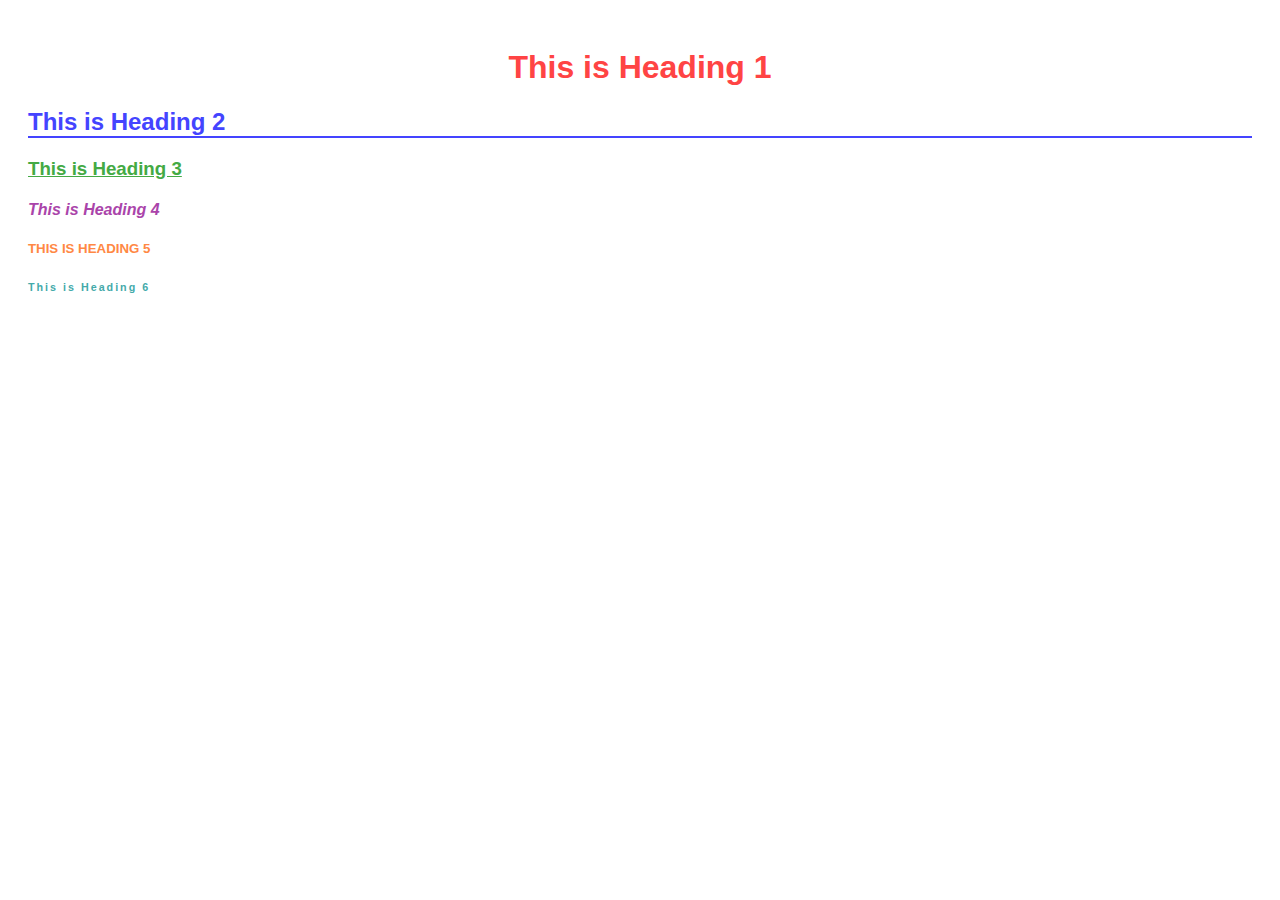
<file: index.html>
<!DOCTYPE html>
<html lang="en">
<head>
    <meta charset="UTF-8">
    <meta name="viewport" content="width=device-width, initial-scale=1.0">
    <title>Heading Examples</title>
    <style>
        body {
            font-family: Arial, sans-serif;
            padding: 20px;
        }
        h1 {
            color: #ff4444;
            text-align: center;
        }
        h2 {
            color: #4444ff;
            border-bottom: 2px solid #4444ff;
        }
        h3 {
            color: #44aa44;
            text-decoration: underline;
        }
        h4 {
            color: #aa44aa;
            font-style: italic;
        }
        h5 {
            color: #ff8844;
            text-transform: uppercase;
        }
        h6 {
            color: #44aaaa;
            letter-spacing: 2px;
        }
    </style>
</head>
<body>
    <h1>This is Heading 1</h1>
    <h2>This is Heading 2</h2>
    <h3>This is Heading 3</h3>
    <h4>This is Heading 4</h4>
    <h5>This is Heading 5</h5>
    <h6>This is Heading 6</h6>
</body>
</html>
</file>
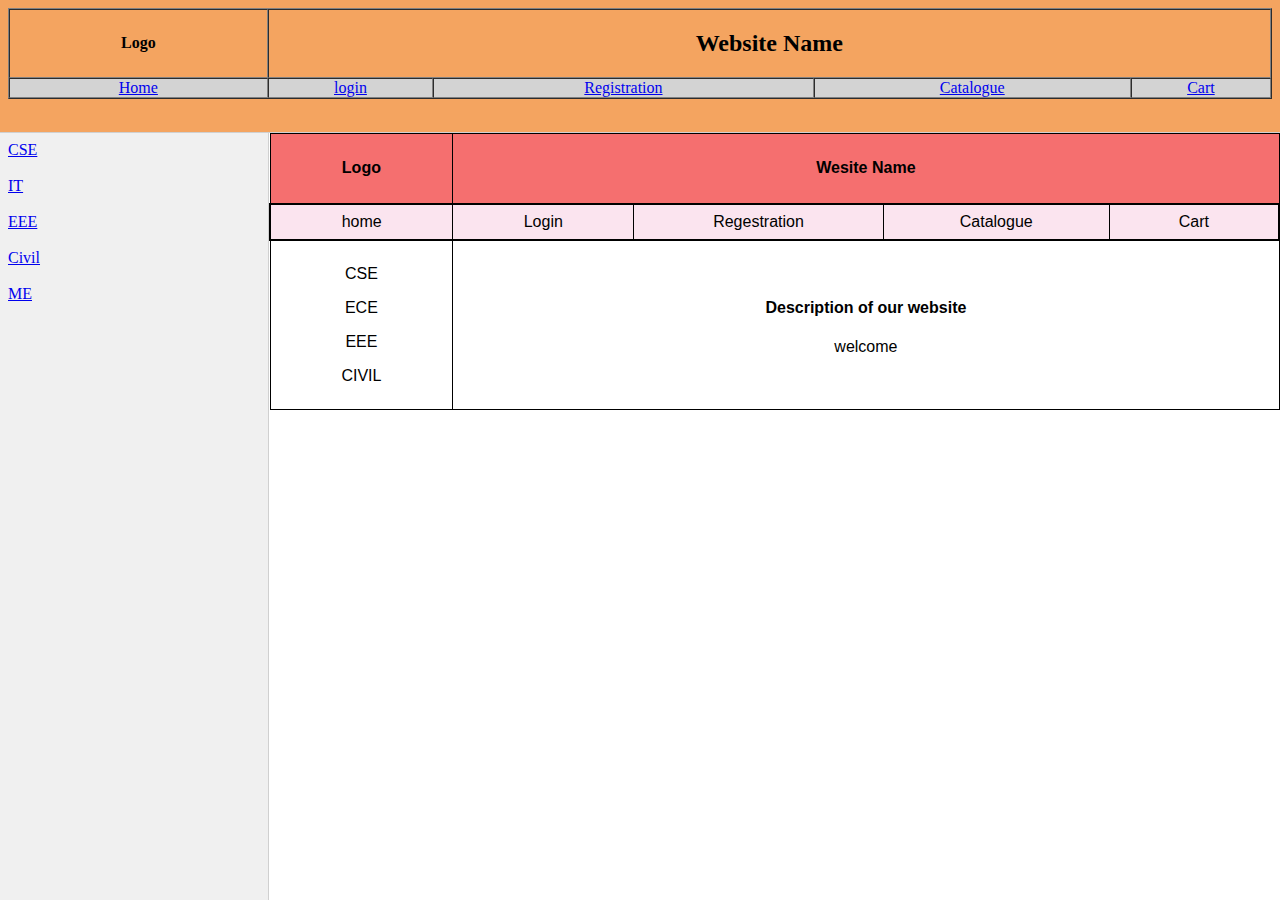
<file: portfolio/lab assignment/index.html>
<!--APURV VERMA- 2400320100266-->
<!DOCTYPE html>
<html lang="en">
<head>
    <meta charset="UTF-8">
    <meta name="viewport" content="width=device-width, initial-scale=1.0">
    <title>FSD</title>
</head>
    <frameset rows="14.7%,*" border="1">
    <frame src="top.html" name="top" scrolling="no" noresize></frame>
        <frameset cols="21%,*">
    <frame src="left.html" name="left" noresize></frame>
    <frame src="home.html" name="right" noresize></frame>
   <frame src="login.html" name="form" noresize></frame>
        </frameset>
        </frameset>
    </head>
</html>
</file>
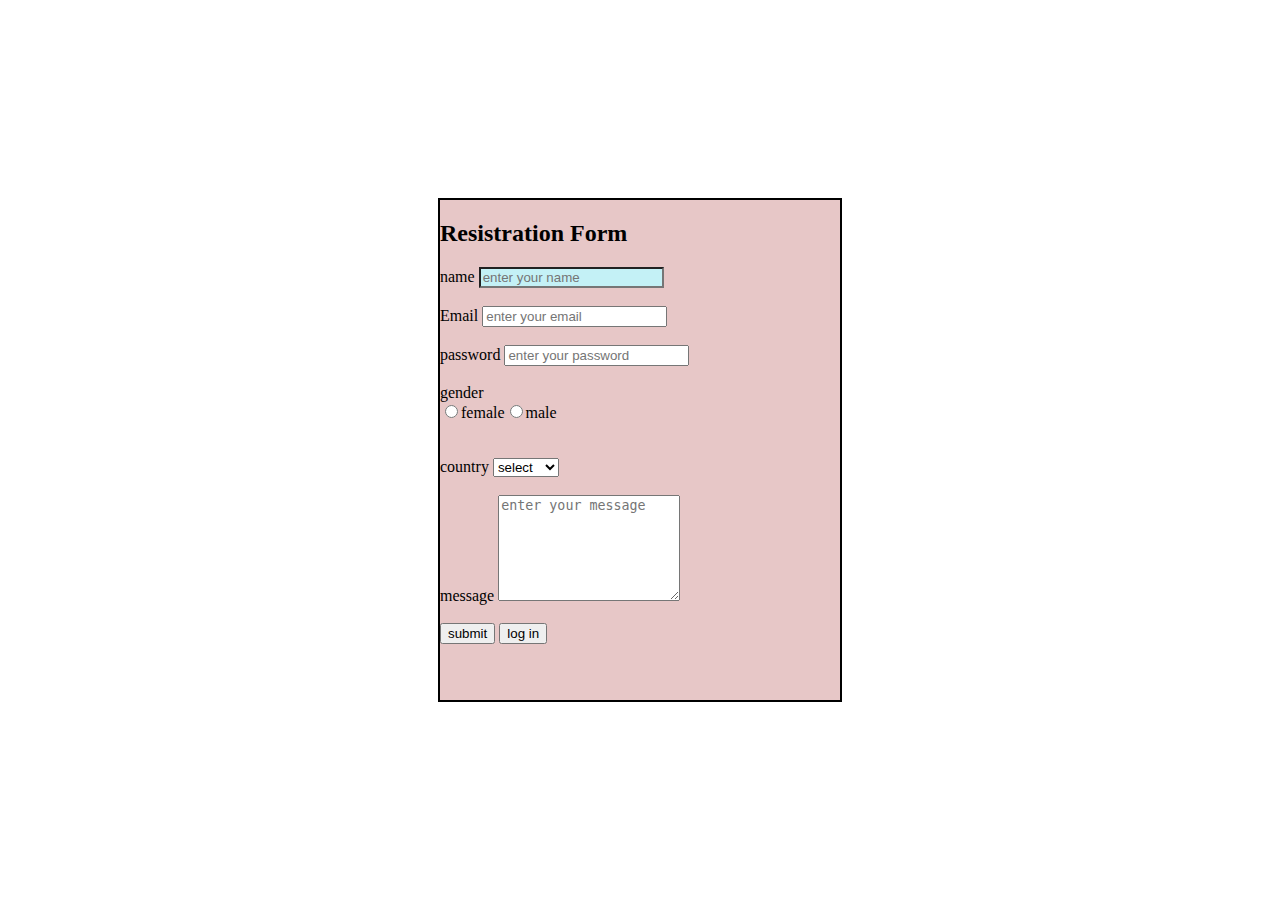
<file: form/form.html>
<!DOCTYPE html>
<html lang="en">
<head>
    <meta charset="UTF-8">
    <meta name="viewport" content="width=device-width, initial-scale=1.0">
    <title>Document</title>
    <link rel="stylesheet" href="form.css">
</head>
<body>
    <div class="form-container">
        <h2> Resistration Form</h2>
        <form >
            <div class="inner">
            <lable form="name">name</lable>
            <!--name-->
            <input type="text" id="name" placeholder="enter your name" required><br><br>
            <!--mail-->
            <lable for="email">Email </lable>
        <input type="email" id="email" placeholder="enter your email" required><br><br>
        <!--password-->
        <lable for="password">password</lable>
        <input type="password" id="password" name="password" placeholder="enter your password" required><br><br>
        <lable>gender</lable>
 <div class="radio-group">
   <div class="gen">
 <lable><input type="radio" name="gender" value="female" >female</lable>
 <lable><input type="radio" name="gender" value="male">male</lable></div><br><br>
 </div>
 <!--country-->    
    <lable for="country">country</lable>
    <select id="country" name="country" required>
        <option value="" >select</option>
      <option value="india">india</option>
        <option value="usa">usa</option>
        <option value="uk">uk</option>
        <option value="canada">canada</option>
        </select><br><br>
        <lable for="message">message</lable>
        <textarea id="message" name="message" placeholder="enter your message" required></textarea><br><br>
        <button type="submit">submit</button>
        <button type="login">log in</button></div>
</form>
</div>
</body>
</html>
</file>
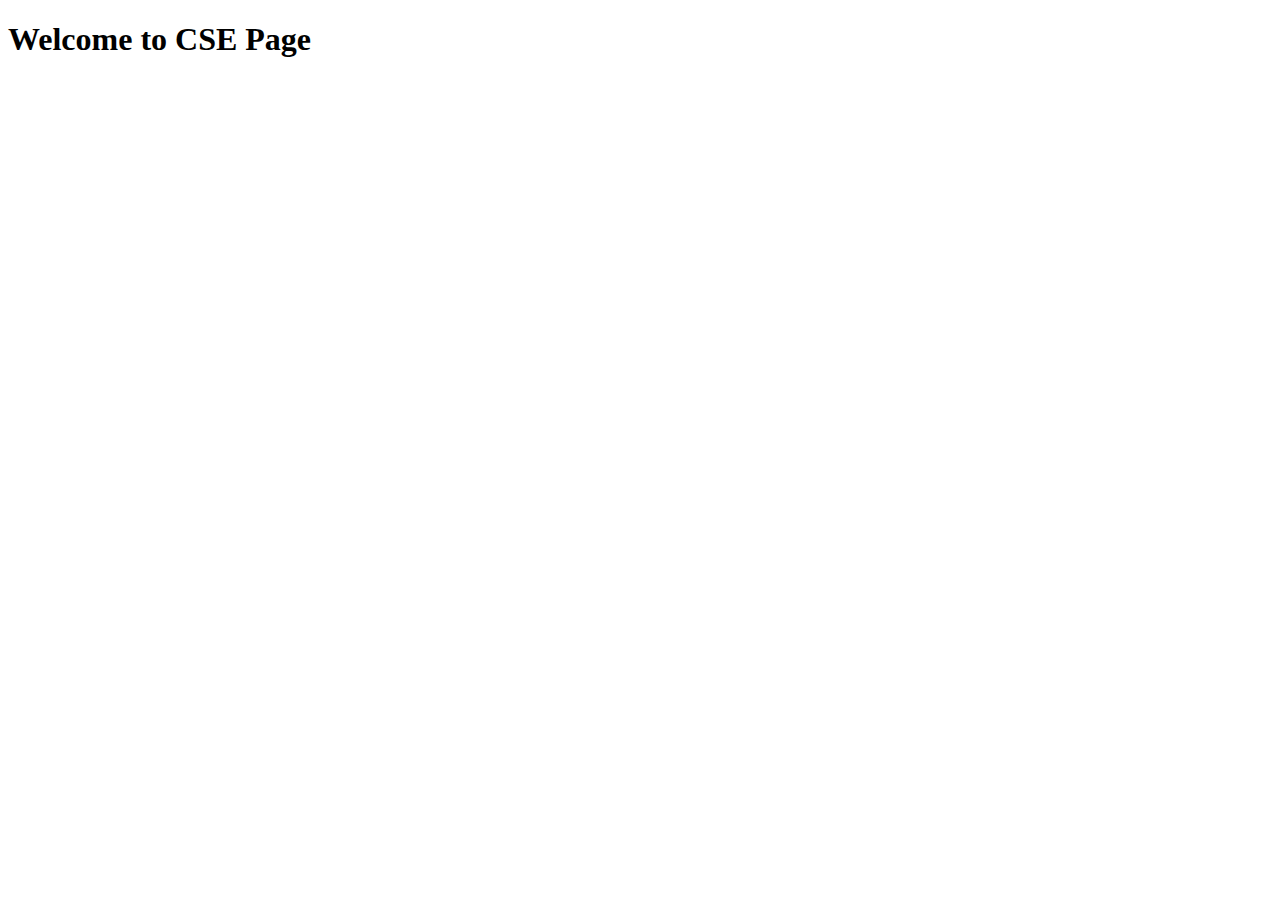
<file: portfolio/lab assignment/CSE.html>
<!--ANSH PRATAP SINGH- 2400320100222-->
<!DOCTYPE html>
<html lang="en">
<head>
    <meta charset="UTF-8">
    <meta name="viewport" content="width=device-width, initial-scale=1.0">
    <title>Document</title>
</head>
<body>
    <h1>Welcome to CSE Page</h1>

</body>
</html>
</file>
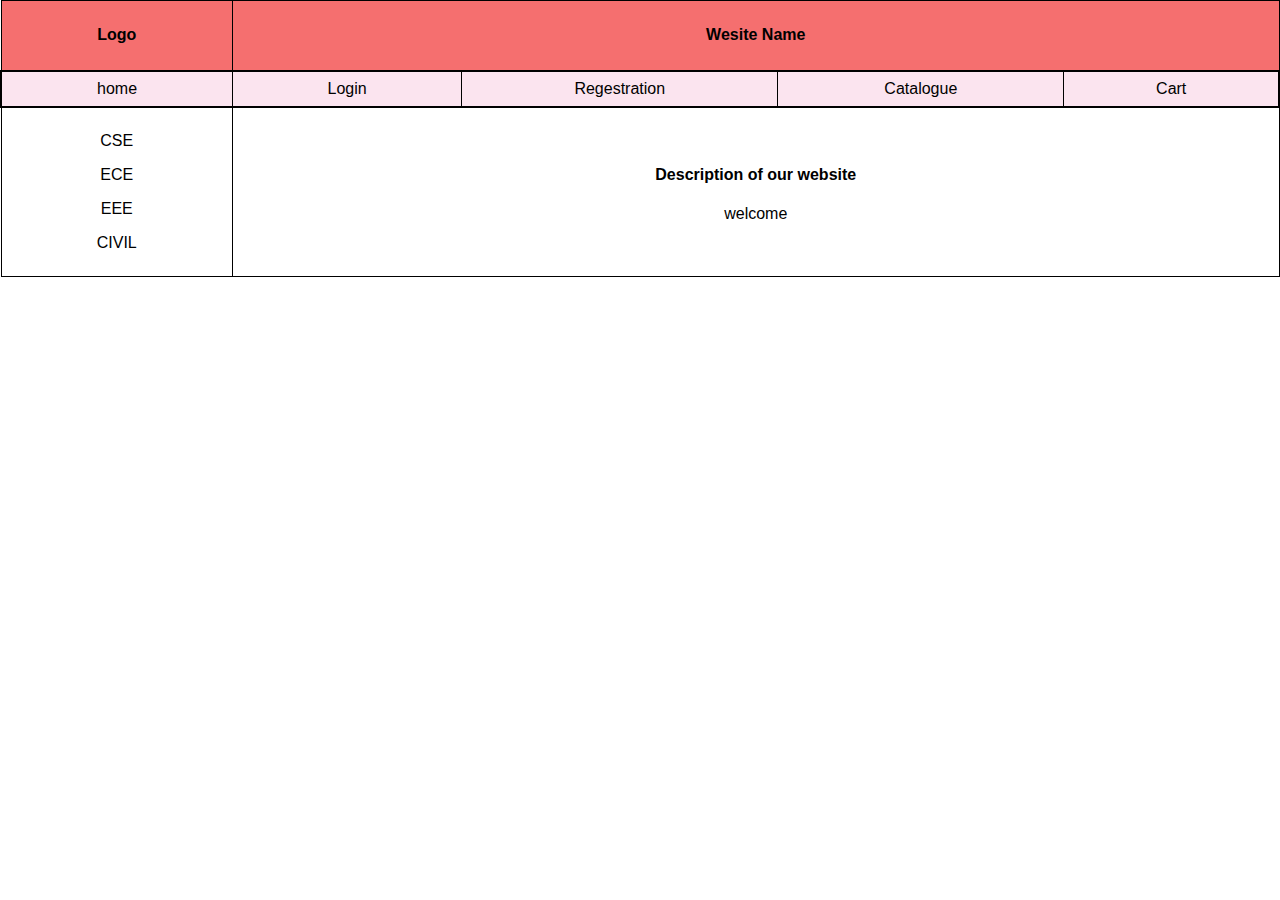
<file: portfolio/lab assignment/first_ass.html>
<!--BHANU PRATAP -- 2400320100359-->


<!DOCTYPE html>
<html lang="en">
<head>
<meta charset="UTF-8">
    <meta name="viewport" content="width=device-width, initial-scale=1.0">
    <title>Document</title>
</head>
<style>
   body{
    margin:0;
    font-family:Arial, Helvetica, sans-serif
   }
   table{
    width:100%;
    border-collapse:collapse
   }
   td,th{
    border:1px solid black;
    text-align:center;
    padding:8px;
   }
   .header{
    background-color:rgb(245, 111, 111);
    font-weight:bold;
    height:70px;
    
   }
   .menu{
    border:2px solid black;
    background-color:rgb(251, 228, 239)
   }
   .left{
    width:5%;
   }
   .right{
    text-align: center;
   }
   a{
    text-decoration:none;
    margin:0px 10px;
    color:black;
    transition: all;
   }
a:hover{
    color:rgb(62, 4, 220);
}
.menu td a{
   
    Padding:0px 30px;}
</style>
<body>
    <table >
        <tr class="header">
            <td>Logo</td>
      <td colspan="4">Wesite Name</td>
        </tr>
<tr class="menu">

            <td><a href="#">home</a></td>
            <td><a href="#" >Login</a> </td>
            <td><a href="#" >Regestration</a> </td>
            <td><a href="#">Catalogue</a> </td>
            <td><a href="#">Cart</a> </td>
          </tr>
          <tr class="left">
            <td>
                <p><a href="#">CSE</a></p>
                <p><a href="#">ECE</a></p>
                <p><a href="#">EEE</a></p>
                <p><a href="#">CIVIL</a></p>
            </td>

         <td class="right" colspan="4">
            
            <H4>Description of our website </H4>
            <p> welcome </p>
         </Td>
         </tr>
    </table>
</body>
</html>
</file>
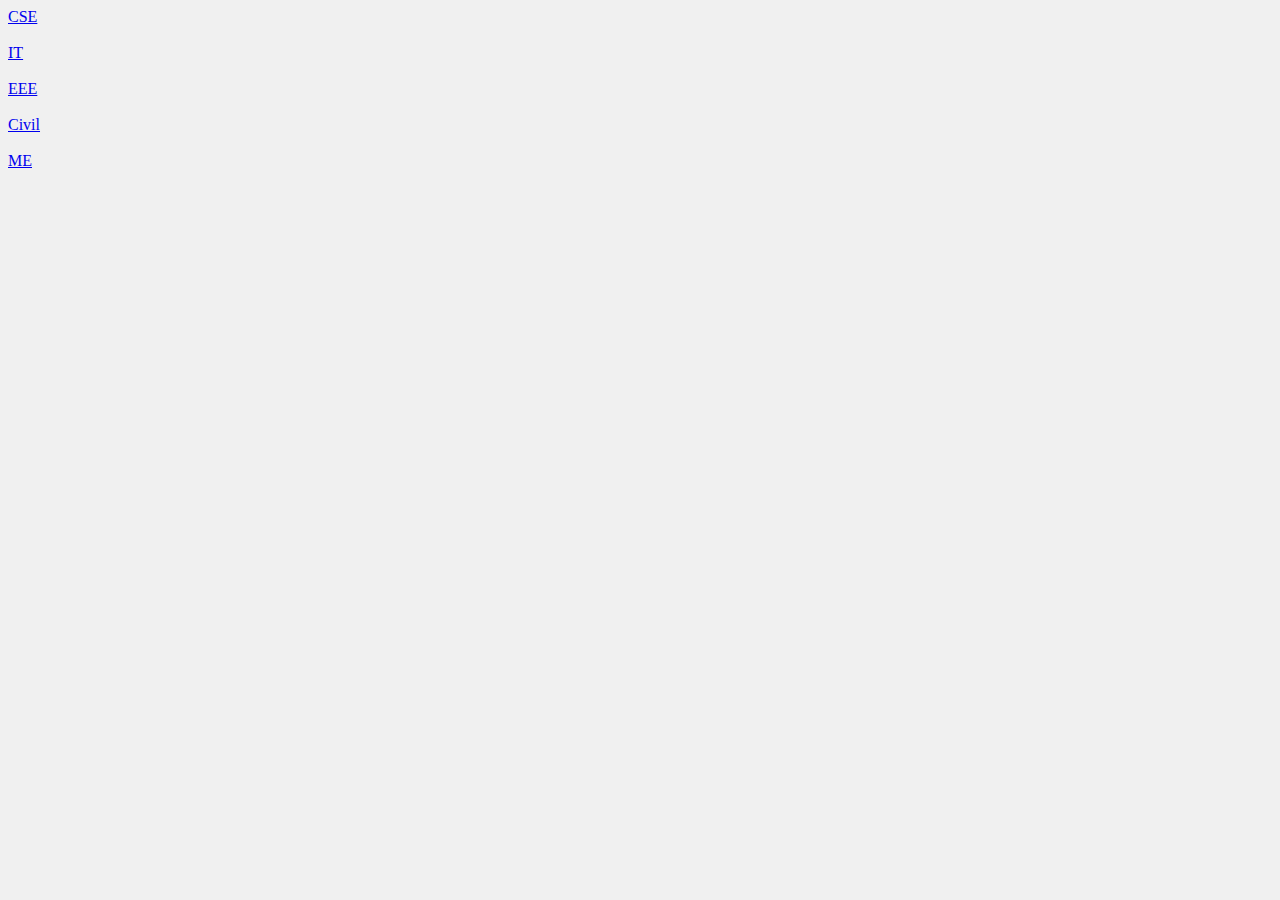
<file: portfolio/lab assignment/left.html>
<!--ANSH PRATAP SINGH- 2400320100222-->
<!DOCTYPE html>
<html lang="en">
<head>
    <meta charset="UTF-8">
    <meta name="viewport" content="width=device-width, initial-scale=1.0">
    <title>Document</title>
</head>
<body bgcolor="#f0f0f0">
    <td align="center">
    <a href="CSE.html" target="right">CSE</a><br><br>
                <a href="IT.html" target="right">IT</a><br><br>
            <a href="EEE.html" target="right">EEE</a><br><br>
                <a href="Civil.html" target="right">Civil</a><br><br>
                <a href="ME.html" target="right">ME</a><br><br>
</td>
</body>
</html>
</file>
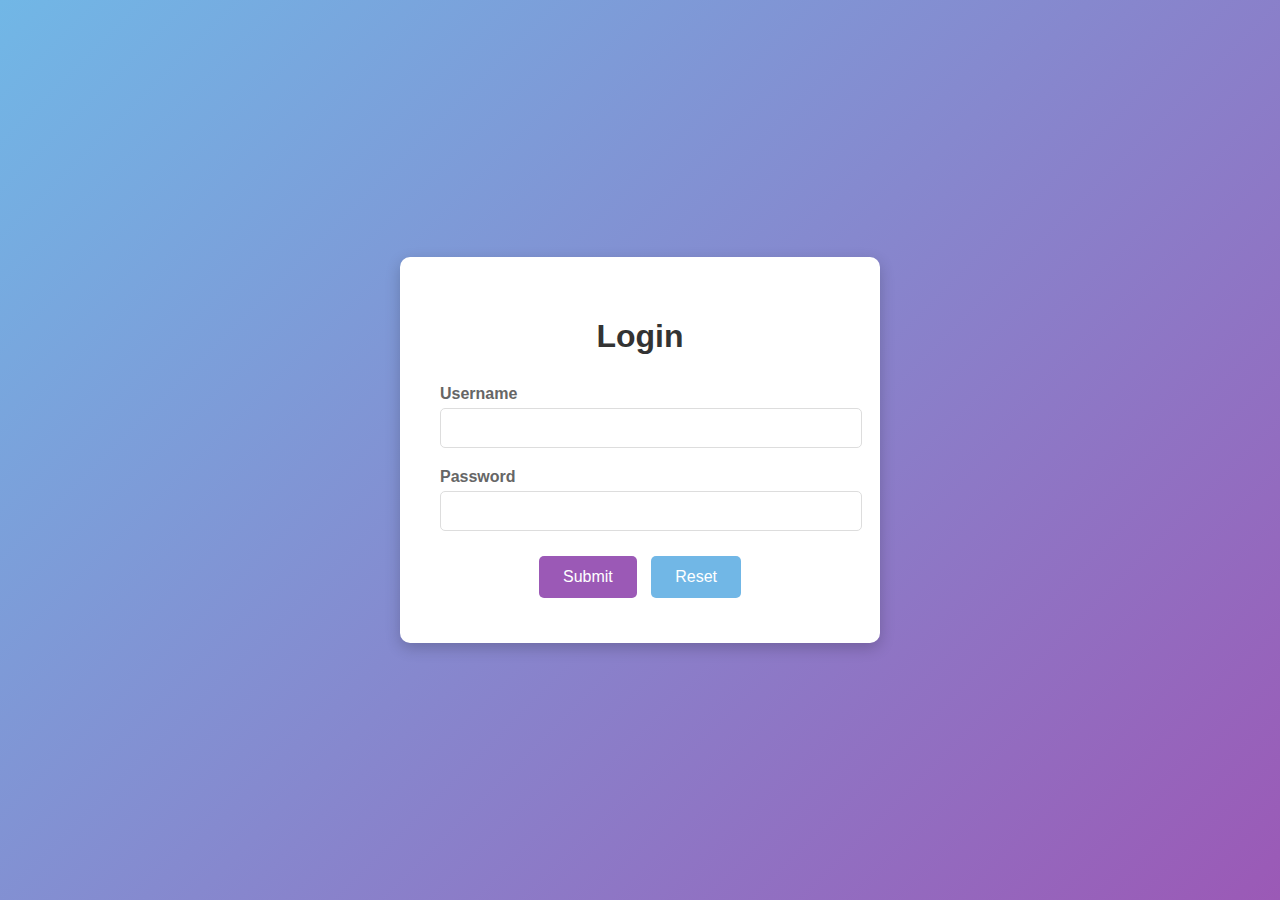
<file: portfolio/lab assignment/login.html>
<!DOCTYPE html>
<html lang="en">
<head>
    <meta charset="UTF-8">
    <meta name="viewport" content="width=device-width, initial-scale=1.0">
    <title>Login Page</title>
    <style>
        body {
            font-family: 'Arial', sans-serif;
            background: linear-gradient(135deg, #71b7e6, #9b59b6);
            height: 100vh;
            margin: 0;
            display: flex;
            align-items: center;
            justify-content: center;
        }

        .login-container {
            background: white;
            padding: 40px;
            border-radius: 10px;
            box-shadow: 0 5px 15px rgba(0, 0, 0, 0.2);
            width: 100%;
            max-width: 400px;
        }

        h1 {
            color: #333;
            text-align: center;
            margin-bottom: 30px;
        }

        .form-group {
            margin-bottom: 20px;
        }

        .form-group label {
            display: block;
            margin-bottom: 5px;
            color: #666;
            font-weight: bold;
        }

        .form-group input {
            width: 100%;
            padding: 10px;
            border: 1px solid #ddd;
            border-radius: 5px;
            font-size: 16px;
            transition: border-color 0.3s ease;
        }

        .form-group input:focus {
            outline: none;
            border-color: #9b59b6;
        }

        .btn {
            background: #9b59b6;
            color: white;
            padding: 12px 24px;
            border: none;
            border-radius: 5px;
            font-size: 16px;
            cursor: pointer;
            margin: 5px;
            transition: background 0.3s ease;
        }

        .btn:hover {
            background: #8e44ad;
        }

        .btn-reset {
            background: #71b7e6;
        }

        .btn-reset:hover {
            background: #5f9ec7;
        }

        .buttons {
            text-align: center;
            margin-top: 20px;
        }
    </style>
</head>
<body>
    <div class="login-container">
        <h1>Login</h1>
        <form action="">
            <div class="form-group">
                <label for="username">Username</label>
                <input type="text" id="username" name="Username" required>
            </div>
            <div class="form-group">
                <label for="password">Password</label>
                <input type="password" id="password" name="password" required>
            </div>
            <div class="buttons">
                <button type="submit" class="btn">Submit</button>
                <button type="reset" class="btn btn-reset">Reset</button>
            </div>
        </form>
    </div>
</body>
</html>
</file>
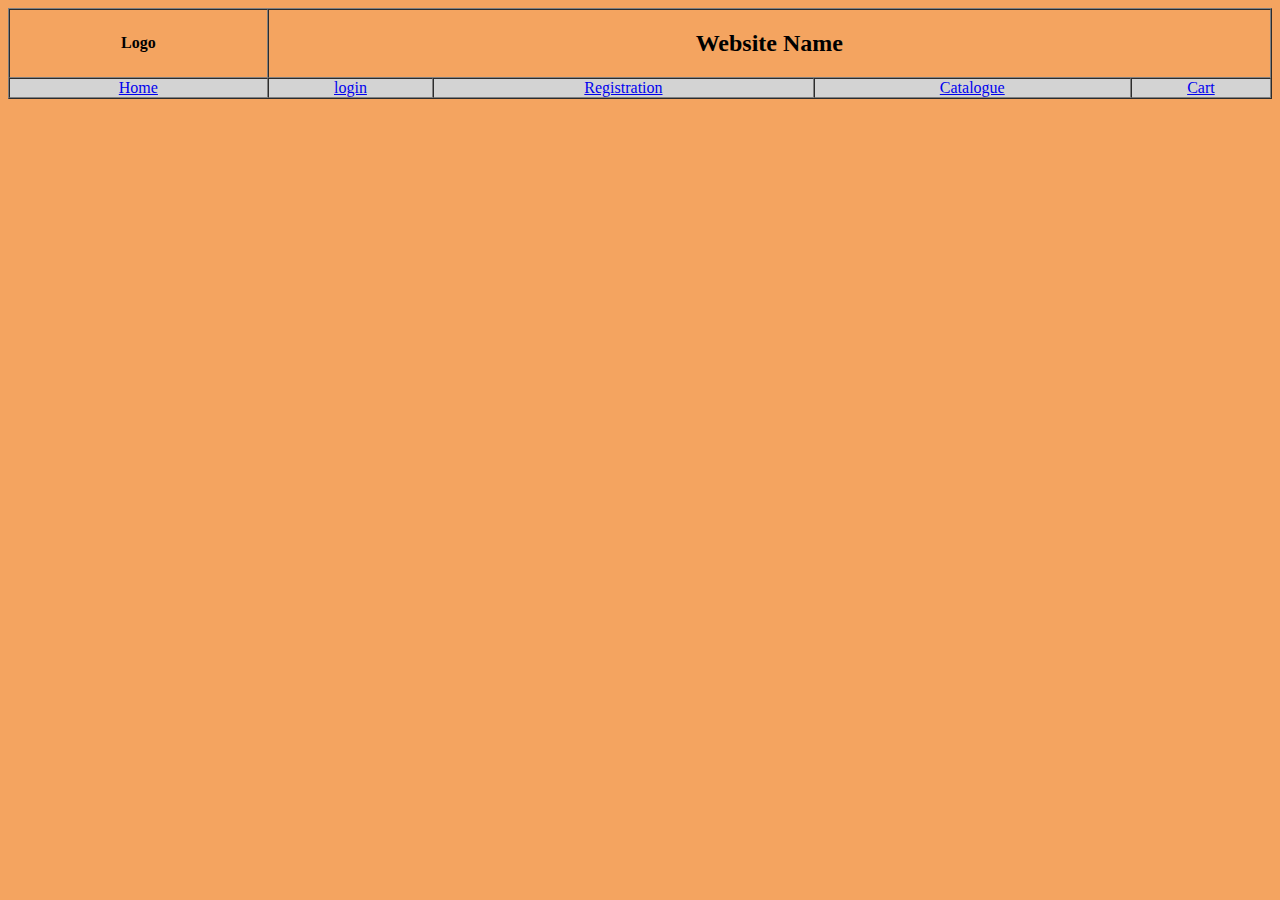
<file: portfolio/lab assignment/top.html>
<!--APURV VERMA- 2400320100266-->
<!DOCTYPE html>
<html lang="en">
<head>
    <meta charset="UTF-8">
    <meta name="viewport" content="width=device-width, initial-scale=1.0">
    <title>Document</title>
</head>
<body bgcolor="#f4a460">
    <table border="1" width="100%" cellspacing="0" cellpadding="0">
        <tr>
            <td width="20.5%" align="center"><b>Logo</b></td>
            <td align="center" colspan="4"><h2>Website Name</h2></td>
        </tr>
        <tr bgcolor="#d3d3d3" align="center">
                <td colspan="1">
                <a href="home.html" target="right">Home <tb></tb></a>
                </td>
                <td colspan="1">
                <a href="login.html" target="right">login</a><tb></tb>
                </td>
             <td colspan="1">
                <a href="/form/form.html" target="right">Registration</a><tb></tb>
                </td>
                <td colspan="1">
                <a href="catalogue.html" target="right">Catalogue</a><tb></tb>
                </td>
                <td colspan="1">
                <a href="cart.html" target="right">Cart</a> </td>
    </table>
</body>
</body>
</html>
</file>
<file: form/form.css>
body{
    display: flex;
     justify-content: center;   /* Center horizontally */
     align-items: center;       /* Center vertically */
     min-height: 100vh;         /* Full viewport height */
     margin: 0;   
 }
 .form-container{
     flex-direction:column;
     border:2px solid black;
     background-color: #e7c7c7;
     width:400px;
     height:500px;
     justify-content: center;   /* Center content vertically inside form */
     align-items: center; 
     }
     .inner{
         align-content: center;
     }
 #name{
     background-color:rgb(196, 241, 246)
 }
 #message{
     height: 100px;}
 #navbar{
     width: 100%;
 }
 .gen{
     display:flex;
 }
</file>
